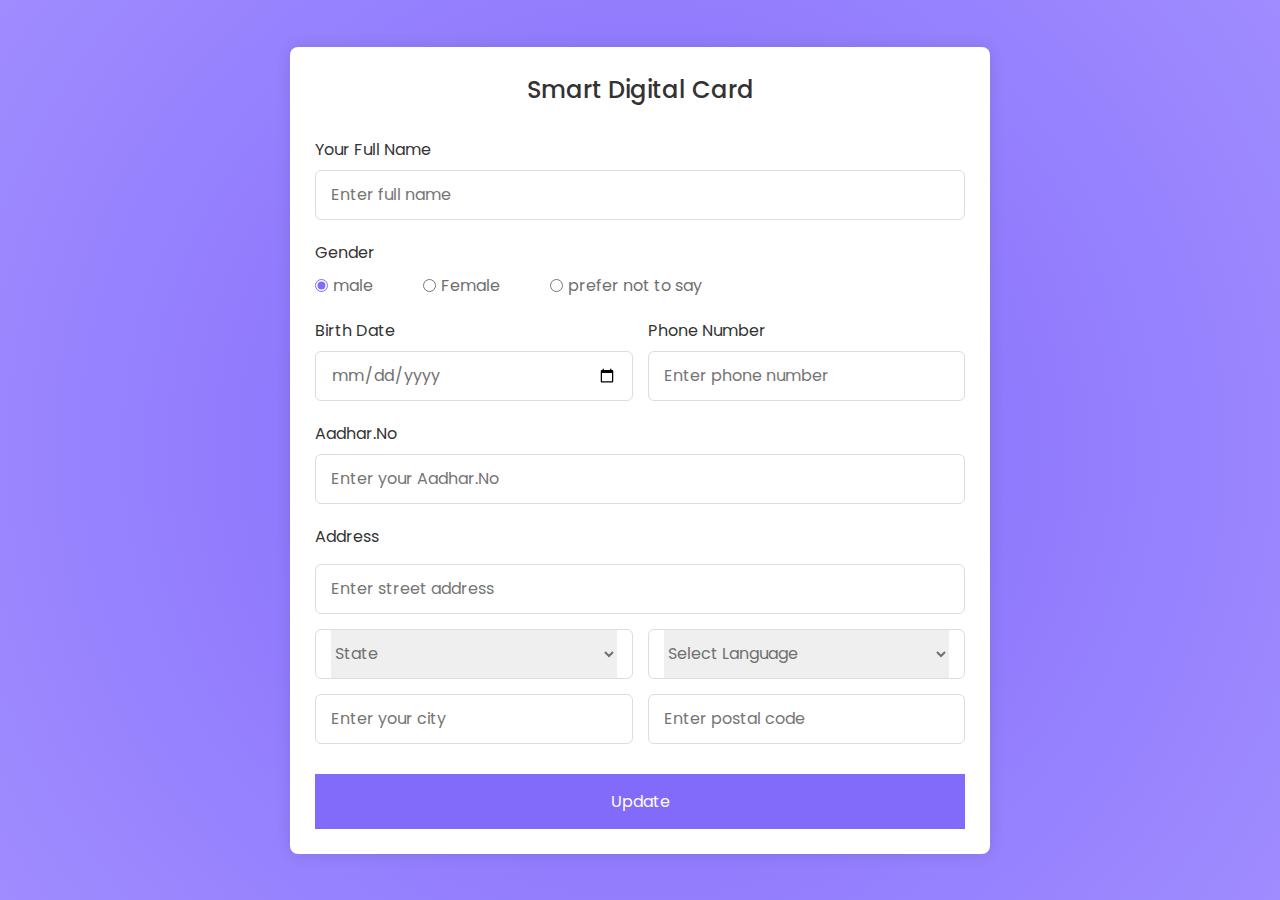
<file: web/webapp/templates/smartcard.html>
<!DOCTYPE html>
<html lang="en">
<head>
    <meta charset="UTF-8">
    <meta http-equiv="X-UA-Compatible" content="IE=edge">
    <meta name="viewport" content="width=device-width, initial-scale=1.0">
    <title>User Registration</title>
    <style>
       
@import url("https://fonts.googleapis.com/css2?family=Poppins:wght@200;300;400;500;600;700&display=swap");
* {
  margin: 0;
  padding: 0;
  box-sizing: border-box;
  font-family: "Poppins", sans-serif;
}
body {
  min-height: 100vh;
  display: flex;
  align-items: center;
  justify-content: center;
  padding: 20px;
  background: radial-gradient(circle, rgb(130, 106, 251), rgb(160, 140, 255));
}
.container {
  position: relative;
  max-width: 700px;
  width: 100%;
  background: #fff;
  padding: 25px;
  border-radius: 8px;
  box-shadow: 0 0 15px rgba(0, 0, 0, 0.1);
}
.container header {
  font-size: 1.5rem;
  color: #333;
  font-weight: 500;
  text-align: center;
}
.container .form {
  margin-top: 30px;
}
.form .input-box {
  width: 100%;
  margin-top: 20px;
}
.input-box label {
  color: #333;
}
.form :where(.input-box input, .select-box) {
  position: relative;
  height: 50px;
  width: 100%;
  outline: none;
  font-size: 1rem;
  color: #707070;
  margin-top: 8px;
  border: 1px solid #ddd;
  border-radius: 6px;
  padding: 0 15px;
}
.input-box input:focus {
  box-shadow: 0 1px 0 rgba(0, 0, 0, 0.1);
}
.form .column {
  display: flex;
  column-gap: 15px;
}
.form .gender-box {
  margin-top: 20px;
}
.gender-box h3 {
  color: #333;
  font-size: 1rem;
  font-weight: 400;
  margin-bottom: 8px;
}
.form :where(.gender-option, .gender) {
  display: flex;
  align-items: center;
  column-gap: 50px;
  flex-wrap: wrap;
}
.form .gender {
  column-gap: 5px;
}
.gender input {
  accent-color: rgb(130, 106, 251);
}
.form :where(.gender input, .gender label) {
  cursor: pointer;
}
.gender label {
  color: #707070;
}
.address :where(input, .select-box) {
  margin-top: 15px;
}
.select-box select {
  height: 100%;
  width: 100%;
  outline: none;
  border: none;
  color: #707070;
  font-size: 1rem;
}
.form button {
  height: 55px;
  width: 100%;
  color: #fff;
  font-size: 1rem;
  font-weight: 400;
  margin-top: 30px;
  border: none;
  cursor: pointer;
  transition: all 0.2s ease;
  background: rgb(130, 106, 251);
}
.form button:hover {
  background: rgb(88, 56, 250);
}
/*Responsive*/
@media screen and (max-width: 500px) {
  .form .column {
    flex-wrap: wrap;
  }
  .form :where(.gender-option, .gender) {
    row-gap: 15px;
  }
}
    </style>
</head>
<body>
    <section class="container">
      <header>Smart Digital Card</header>
      <form action="#" class="form">
        <div class="input-box">
          <label>Your Full Name</label>
          <input type="text" placeholder="Enter full name" required />
        </div>

        <div class="gender-box">
            <h3>Gender</h3>
            <div class="gender-option">
              <div class="gender">
                <input type="radio" id="check-male" name="gender" checked />
                <label for="check-male">male</label>
              </div>
              <div class="gender">
                <input type="radio" id="check-female" name="gender" />
                <label for="check-female">Female</label>
              </div>
              <div class="gender">
                <input type="radio" id="check-other" name="gender" />
                <label for="check-other">prefer not to say</label>
              </div>
        <div class="column">
            <div class="input-box">
                <label>Birth Date</label>
                <input type="date" placeholder="Enter birth date" required />
              </div>
            
          <div class="input-box">
            <label>Phone Number</label>
            <input type="number" placeholder="Enter phone number" required />
          </div>
         
        </div>
       
          </div>
        </div>  <div class="input-box">
          <label>Aadhar.No</label>
          <input type="text" placeholder="Enter your Aadhar.No" required />
        </div>
        <div class="input-box address">
          <label>Address</label>
          <input type="text" placeholder="Enter street address" required />
          <div class="column">
            <div class="select-box">
              <select>
                <option hidden>State</option>
                <option>Tamil Nadu</option>
                <option>Kerala</option>
                <option>Andra Predhesh</option>
                <option>Mumbai</option>
                <option>Delhi</option>
              </select>
            </div>
            <div class="select-box">
              <select>
                <option hidden>Select Language</option>
                <option>Tamil</option>
                <option>Telugu</option>
                <option>Malayalam</option>
                <option>Hindi</option>
                <option></option>
              </select>
          </div>
        </div>
          <div class="column">
            <input type="text" placeholder="Enter your city" required />
            <input type="number" placeholder="Enter postal code" required />
          </div>
        </div>
        <button>Update</button>
      </form>
    </section>
  </body>
</html>
</file>
